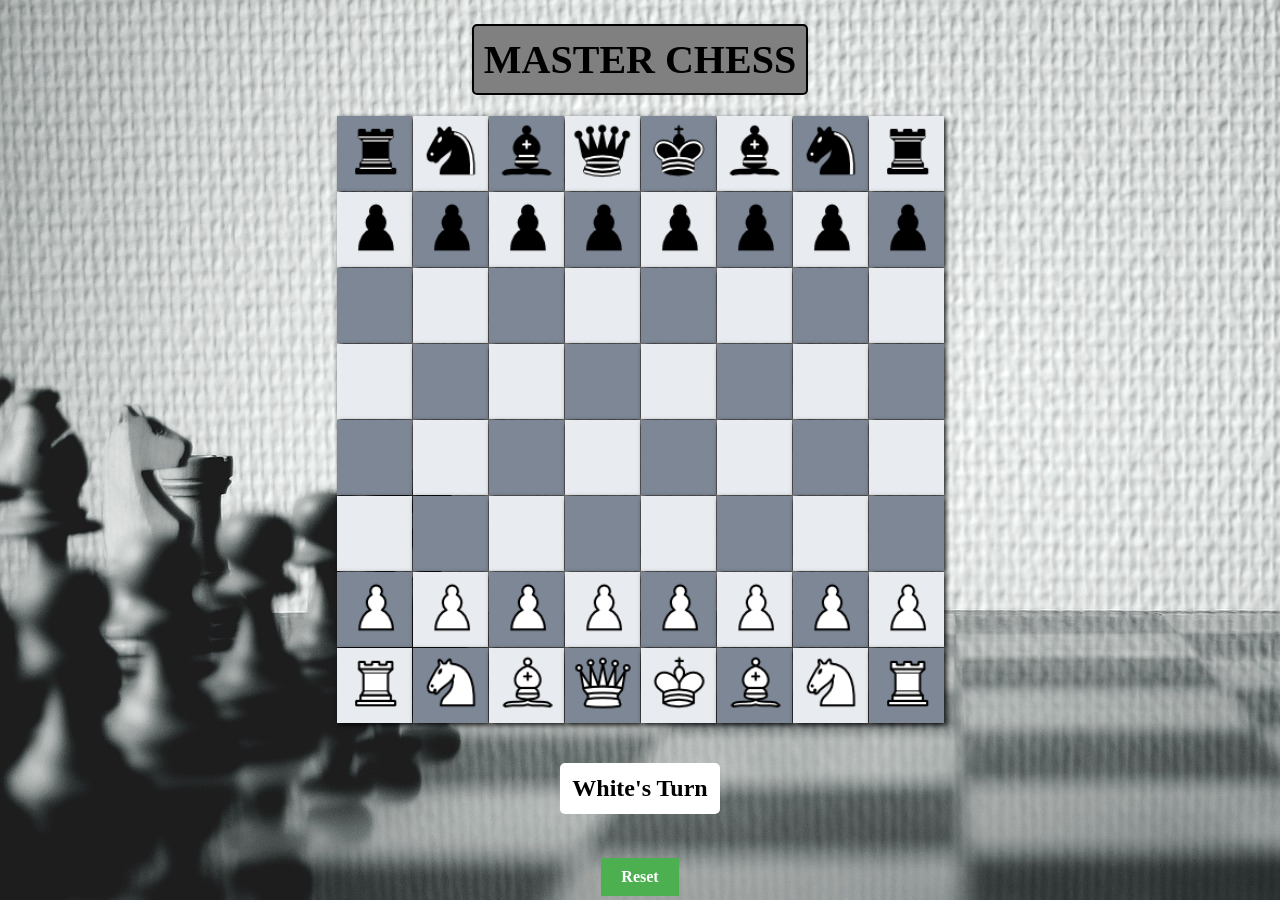
<file: index.html>
<!DOCTYPE html>
<html lang="en">
<head>
    <meta charset="UTF-8">
    <meta http-equiv="X-UA-Compatible" content="IE=edge">
    <meta name="viewport" content="width=device-width, initial-scale=1.0">
    <title>Chess Game</title>
    <link rel="stylesheet" href="style.css">
</head>
<body>
    
    <div class="container">

      <h1>MASTER CHESS</h1>

      <ul>

        <div class="div" id="row8">
             <li class="box" id="b801">Brook</li>
             <li class="box" id="b802">Bknight</li>
             <li class="box" id="b803">Bbishop</li>
             <li class="box" id="b804">Bqueen</li>
             <li class="box" id="b805">Bking</li>
             <li class="box" id="b806">Bbishop</li>
             <li class="box" id="b807">Bknight</li>
             <li class="box" id="b808">Brook</li>
        </div>

        <div class="div" id="row7">
            <li class="box" id="b701">Bpawn</li>
            <li class="box" id="b702">Bpawn</li>
            <li class="box" id="b703">Bpawn</li>
            <li class="box" id="b704">Bpawn</li>
            <li class="box" id="b705">Bpawn</li>
            <li class="box" id="b706">Bpawn</li>
            <li class="box" id="b707">Bpawn</li>
            <li class="box" id="b708">Bpawn</li>
        </div>

        <div class="div" id="row6">
            <li class="box" id="b601"></li>
            <li class="box" id="b602"></li>
            <li class="box" id="b603"></li>
            <li class="box" id="b604"></li>
            <li class="box" id="b605"></li>
            <li class="box" id="b606"></li>
            <li class="box" id="b607"></li>
            <li class="box" id="b608"></li>
        </div>

        <div class="div" id="row5">
            <li class="box" id="b501"></li>
            <li class="box" id="b502"></li>
            <li class="box" id="b503"></li>
            <li class="box" id="b504"></li>
            <li class="box" id="b505"></li>
            <li class="box" id="b506"></li>
            <li class="box" id="b507"></li>
            <li class="box" id="b508"></li>
        </div>

        <div class="div" id="row4">
            <li class="box" id="b401"></li>
            <li class="box" id="b402"></li>
            <li class="box" id="b403"></li>
            <li class="box" id="b404"></li>
            <li class="box" id="b405"></li>
            <li class="box" id="b406"></li>
            <li class="box" id="b407"></li>
            <li class="box" id="b408"></li>
        </div>

        <div class="div" id="row3">
            <li class="box" id="b301"></li>
            <li class="box" id="b302"></li>
            <li class="box" id="b303"></li>
            <li class="box" id="b304"></li>
            <li class="box" id="b305"></li>
            <li class="box" id="b306"></li>
            <li class="box" id="b307"></li>
            <li class="box" id="b308"></li>
        </div>

        <div class="div" id="row2">
            <li class="box" id="b201">Wpawn</li>
            <li class="box" id="b202">Wpawn</li>
            <li class="box" id="b203">Wpawn</li>
            <li class="box" id="b204">Wpawn</li>
            <li class="box" id="b205">Wpawn</li>
            <li class="box" id="b206">Wpawn</li>
            <li class="box" id="b207">Wpawn</li>
            <li class="box" id="b208">Wpawn</li>
        </div>

        <div class="div" id="row1">
            <li class="box" id="b101">Wrook</li>
            <li class="box" id="b102">Wknight</li>
            <li class="box" id="b103">Wbishop</li>
            <li class="box" id="b104">Wqueen</li>
            <li class="box" id="b105">Wking</li>
            <li class="box" id="b106">Wbishop</li>
            <li class="box" id="b107">Wknight</li>
            <li class="box" id="b108">Wrook</li>
        </div>
      </ul>

      <h2 id="tog">White's Turn</h2>
      <h2 id="reset-btn">Reset</h2>

    </div>


  <script src="logic.js"></script>
</body>
</html>
</file>
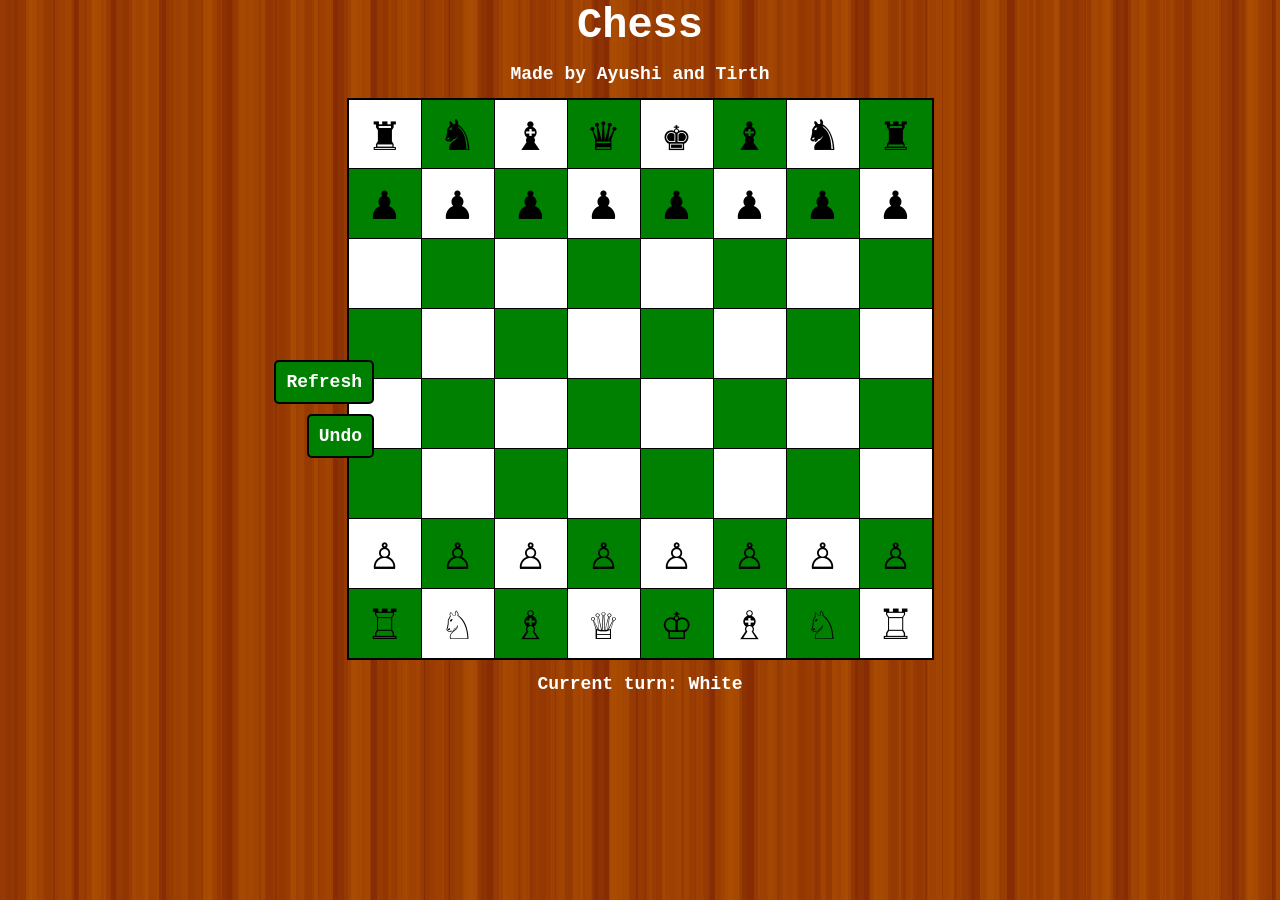
<file: Second Game/home.html>
<html>

<head>
    <title>Simple Chess PvP</title>
    <link rel="shortcut icon" href="./favicon.png">
    <link rel='stylesheet' type='text/css' href='./style.css'>
</head>

<body class="background">
    <h1 class="title">Chess</h1>
    <h4>Made by Ayushi and Tirth</h4>

    <div class="modal-container">
        <div class="modal">
            <h2>Info</h2>
            <hr /><span class="message"></span>
            <hr />

            <div class="modal-btns">
                <button class="btn-rook" onclick="pawnToRook()">Rook</button>
                <button class="btn-knight" onclick="pawnToKnight()">Knight</button>
                <button class="btn-bishop" onclick="pawnToBishop()">Bishop</button>
                <button class="btn-queen" onclick="pawnToQueen()">Queen</button>
                <button class="btn-close" onclick="closeBtn()">Close</button>
                <button class="btn-refresh" onclick="refresh()">Refresh</button>
            </div>
        </div>
    </div>

    <div class="window-btns">
        <button class="btn-refresh" id="1" onclick="refresh()">Refresh</button><br>
        <button class="btn-undo" id="2" onclick="undo()">Undo</button>
    </div>
    <table id="chessBoard"></table>
    <script type='text/javascript' src='./script.js'></script>
</body>

</html>
</file>
<file: style.css>
* {
    margin: 0;
    padding: 0;
}

body {
    display: flex;
    place-items: center;
    justify-content: center;
    overflow-x: hidden;
    background: url(background.jpg);
    height: 100vh;
}

.container {
    display: grid;
    place-items: center;
    justify-content: center;
}

.div {
    display: flex;
}

ul {
    display: grid;
    grid-template-columns: 1fr;
}

li {
    list-style: none;
    display: grid;
    place-items: center;
    font-size: 0;
}

.box {
    margin: .5px;
    width: 75px;
    height: 75px;
    box-shadow: 2px 2px 5px rgba(0, 0, 0, 0.9);
}

h1 {
    margin: 20px;
    font-size: 2.5rem;
    text-align: center;
    color: black;
    border: 2px solid black;
    padding: 10px;
    background-color: gray;
    border-radius: 5px;
}

#tog {
    margin: 40px 0px;
    font-size: 1.5rem;
    text-align: left;
    background-color: #fff;
    color: #000;
    border: 2px solid #fff;
    padding: 10px;
    border-radius: 5px;
}

#reset-btn {
    background-color: #4CAF50;
    border: none;
    color: white;
    padding: 10px 20px;
    text-align: center;
    text-decoration: none;
    display: inline-block;
    font-size: 16px;
    margin-top: 4px;
    cursor: pointer;
}

.all-img {
    width: 65px;
    position: relative;
    bottom: 5px;
}

.all-pawn {
    transform: scale(.7);
}

.authcont {
    width: 100vw;
}

.author {
    float: right;
    margin-right: 50px;
}

@media (max-width:650px) {
    .box {
        width: 11vw;
        height: 11vw;
    }

    .all-img {
        width: 7vw;
    }
    #tog {
        margin: 30px 0px;
        font-size: 20px;
    }
    #reset-btn {
        font-size: 10px;
    }
    h1{
        font-size: 30px;
    }

}

@media (max-width:400px) {

    h1{
        font-size: 20px;
    }
    #tog {
        margin: 30px 0px;
        font-size: 10px;
    }

}
</file>
<file: Second Game/style.css>
body {
    font-family: Courier New, monospace;
    pointer-events: auto;
}

body.modal-open {
    pointer-events: none;
}

h1 {
    text-align: center;
    color: white;
    line-height: 0.9;
    font-size: 42;
}

h4 {
    text-align: center;
    color: white;
    font-size: 18;
    line-height: 0.0;
}

table {
    border-collapse: collapse;
    margin-left: auto;
    margin-right: auto;
    border: 2px solid black;
}

td {
    width: 70px;
    height: 70px;
    text-align: center;
    vertical-align: middle;
    font-size: 48;
    border: 1px solid black;
    cursor: pointer;
    user-select: none;
}

hr {
    border: 0px;
    border-top: 1px solid lightgray;
}

span {
    margin: 10px auto;
    font-weight: bold;
}

.background {
    background-color: #882d03;
    background-image: linear-gradient(90deg, rgba(211, 112, 0, 0.07) 50%, transparent 50%),
        linear-gradient(90deg, rgba(211, 112, 0, .13) 50%, transparent 50%),
        linear-gradient(90deg, transparent 50%, rgba(211, 112, 0, .17) 50%),
        linear-gradient(90deg, transparent 50%, rgba(211, 112, 0, .19) 50%);
    background-size: 13px, 29px, 37px, 53px;
}

.Black {
    background-color: green;
}

.White {
    background-color: white;
}

.White:hover {
    background-color: rgba(255, 255, 255, 0.955);
  }
  
  .Black:hover {
    background-color: #008000dd;
  }

.piece-selected {
    box-shadow: inset 0 0 0 1.5px #882d03;
}

.modal-container {
    width: 100vw;
    height: 100vw;
    position: fixed;
    top: 0px;
    display: none;
    z-index: 999;
    justify-content: center;
}

.modal {
    display: flex;
    flex-direction: column;
    padding: 20px;
    background-color: white;
    border-radius: 10px;
    width: 25%;
    height: 15%;
    border: 2px solid black;
}

.modal-btns {
    display: flex;
    justify-content: space-between;
    margin-top: 10px;
}

.modal-btns button {
    font-size: 16;
    font-family: Courier New, monospace;
    padding: 10px;
    border: 2px solid black;
    border-radius: 5px;
    color: white;
    cursor: pointer;
    background-color: green;
    font-weight: bold;
    user-select: none;
    height: 40px;
}

.modal-btns button:hover {
    background-color: darkgreen;
}

.active {
    display: flex;
}

.active .modal {
    animation: modal .5s;
}

.btn-refresh {
    font-size: 18;
    font-family: Courier New, monospace;
    padding: 10px;
    border: 2px solid black;
    border-radius: 5px;
    color: white;
    cursor: pointer;
    background-color: green;
    font-weight: bold;
    user-select: none;
    margin-right: 10px;
    margin-bottom: 10px;
}

.btn-undo {
    font-size: 18;
    font-family: Courier New, monospace;
    padding: 10px;
    border: 2px solid black;
    border-radius: 5px;
    color: white;
    cursor: pointer;
    background-color: green;
    font-weight: bold;
    user-select: none;
    margin-right: 10px;
}

.window-btns button:hover {
    background-color: darkgreen;
}

.window-btns {
    width: 20%;
    position: fixed;
    top: 40%;
    left: 10%;
    text-align: right;
}

@keyframes modal {
    from {
        opacity: 0;
        transform: translate3d(0, -60px, 0);
    }

    to {
        opacity: 1;
        transform: translate3d(0, 0, 0);
    }
}

@media (max-width: 600px) {
    .modal {
        padding: 10px;
        width: 70%;
        height: 45%;
    }

    span,
    .modal-btns button {
        font-size: 16;
    }
}
</file>
